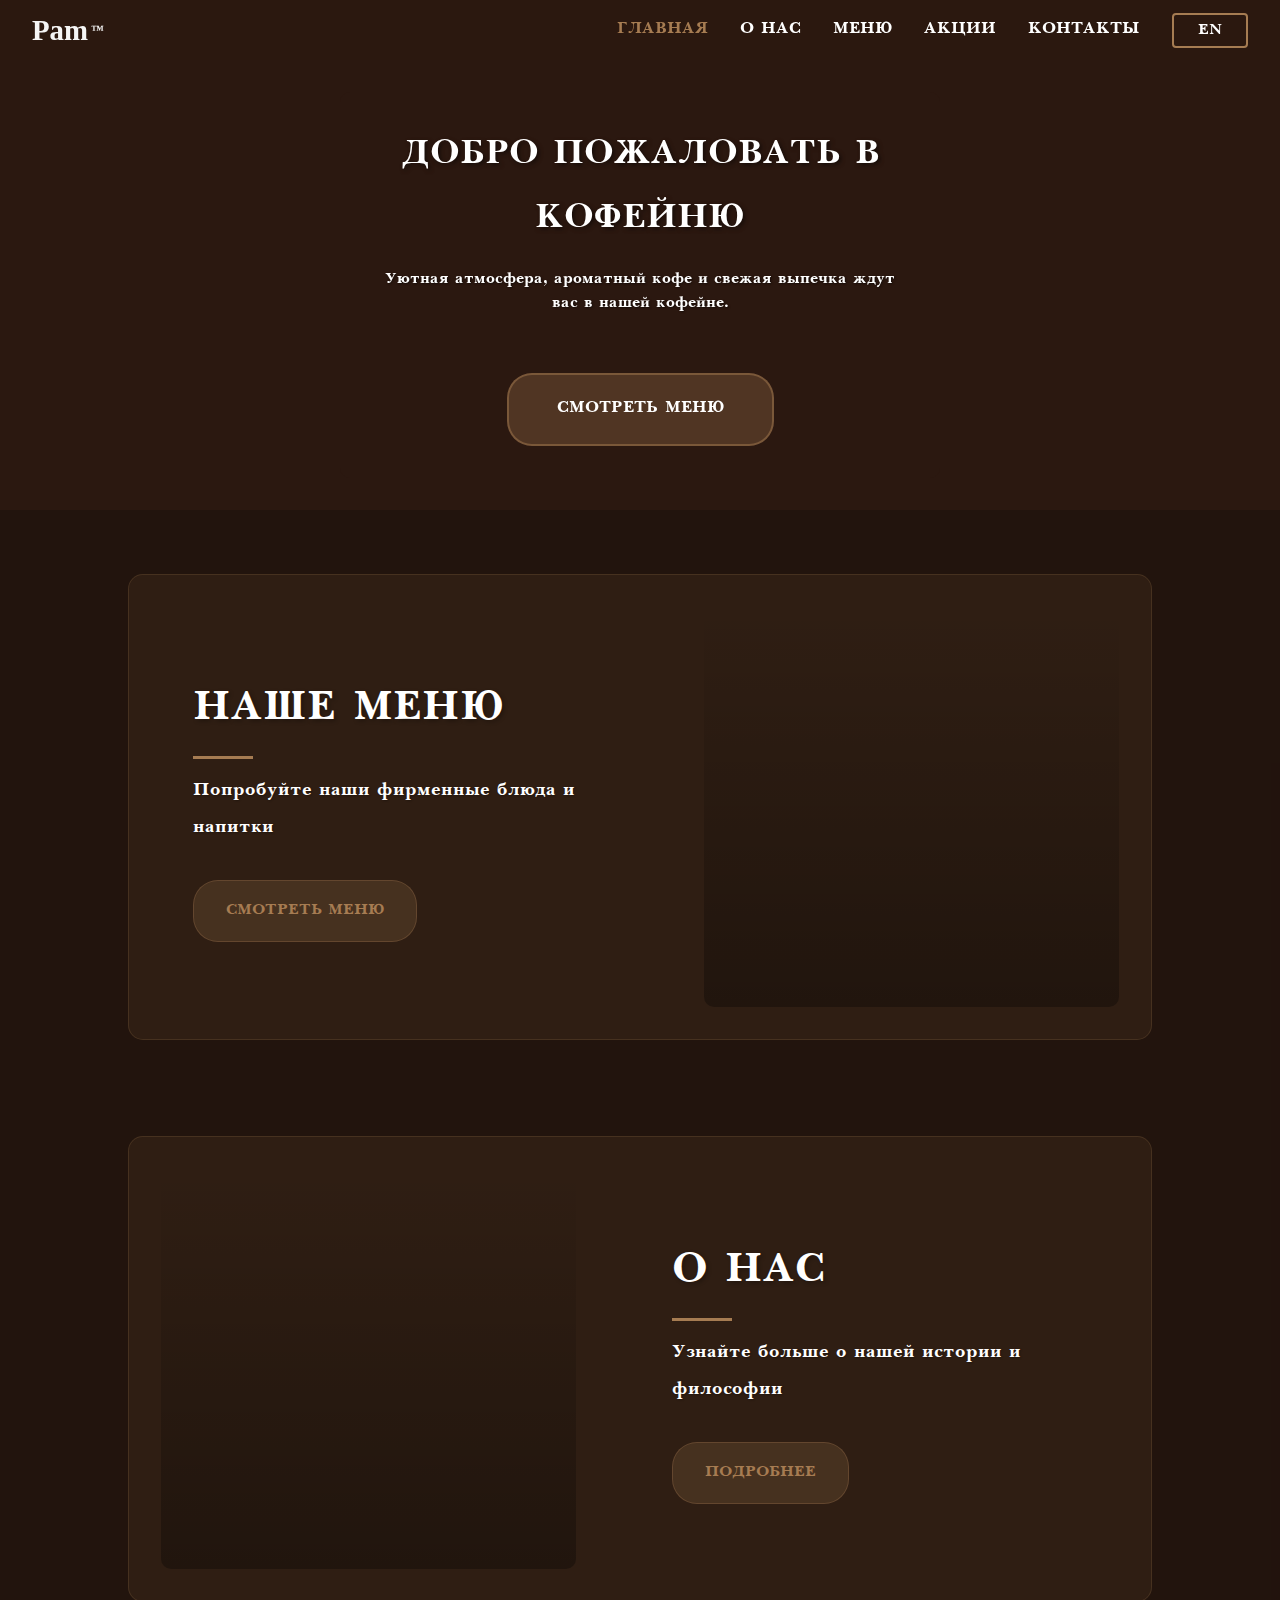
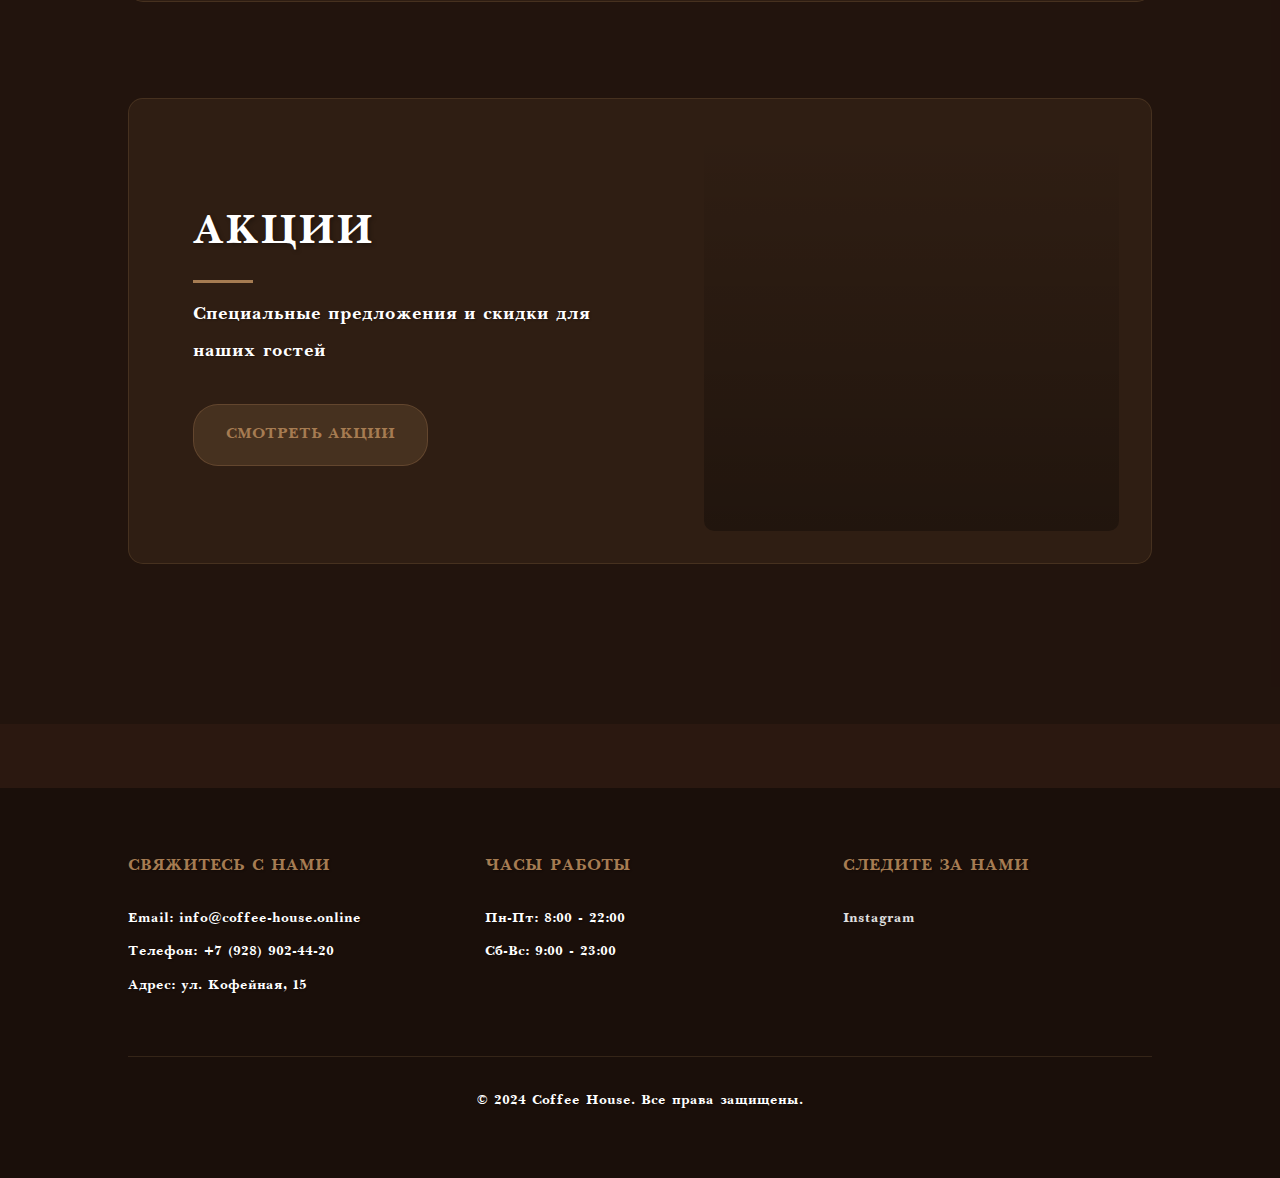
<file: index.html>
<!DOCTYPE html>
<html lang="ru">
<head>
    <meta charset="UTF-8">
    <meta name="viewport" content="width=device-width, initial-scale=1.0">
    <title>Coffee House</title>
    <meta name="description" content="Добро пожаловать в Coffee House - уютное место с ароматным кофе и свежей выпечкой.">
    <meta name="keywords" content="кофе, кофейня, выпечка, десерты, напитки, уют, атмосфера">
    <meta name="author" content="Coffee House Team">
    <meta name="robots" content="index, follow">
    <link rel="canonical" href="https://coffee-house.online/index.html">
    <meta property="og:title" content="Coffee House - Уютное место с ароматным кофе">
    <meta property="og:description" content="Добро пожаловать в Coffee House - уютное место с ароматным кофе и свежей выпечкой.">
    <meta property="og:image" content="https://coffee-house.online/logo.ico">
    <meta property="og:url" content="https://coffee-house.online/index.html">
    <meta name="twitter:card" content="summary_large_image">
    <meta name="twitter:title" content="Coffee House - Уютное место с ароматным кофе">
    <meta name="twitter:description" content="Добро пожаловать в Coffee House - уютное место с ароматным кофе и свежей выпечкой.">
    <meta name="twitter:image" content="https://coffee-house.online/logo.ico">
    <meta name="theme-color" content="#2b1810">
    <link rel="icon" href="https://coffee-house.online/favicon.ico" type="image/x-icon">
    <link rel="stylesheet" href="style.css">
</head>
<body>
    <header>
        <a href="index.html" class="logo">Pam<sup>™</sup></a>
        <button class="burger-menu" aria-label="Меню">
            <span></span>
            <span></span>
            <span></span>
        </button>
        <nav class="nav-menu">
            <a href="index.html" class="active" data-translate="home">ГЛАВНАЯ</a>
            <a href="about.html" data-translate="about">О НАС</a>
            <a href="menu.html" data-translate="menu">МЕНЮ</a>
            <a href="promotions.html" data-translate="promotions">АКЦИИ</a>
            <a href="#contacts" data-translate="contacts">КОНТАКТЫ</a>
            <button id="languageToggle" class="language-toggle">EN</button>
        </nav>
    </header>

    <main>
        <section class="hero">
            <div class="hero-content">
                <h1><span data-translate="welcome">ДОБРО ПОЖАЛОВАТЬ В</span><br><span data-translate="coffeeHouse">КОФЕЙНЮ</span></h1>
                <p data-translate="heroText">Уютная атмосфера, ароматный кофе и свежая выпечка ждут вас в нашей кофейне.</p>
                <a href="menu.html" class="btn" data-translate="viewMenu">СМОТРЕТЬ МЕНЮ</a>
            </div>
        </section>

        <section class="features">
            <div class="content">
                <div class="feature-item">
                    <div class="feature-text">
                        <h2 data-translate="feature1Title">НАШЕ МЕНЮ</h2>
                        <p data-translate="feature1Desc">Попробуйте наши фирменные блюда и напитки</p>
                        <a href="menu.html" class="btn" data-translate="viewMenu">СМОТРЕТЬ МЕНЮ</a>
                    </div>
                    <div class="feature-image menu-image"></div>
                </div>

                <div class="feature-item reverse">
                    <div class="feature-text">
                        <h2 data-translate="feature2Title">О НАС</h2>
                        <p data-translate="feature2Desc">Узнайте больше о нашей истории и философии</p>
                        <a href="about.html" class="btn" data-translate="learnMore">УЗНАТЬ БОЛЬШЕ</a>
                    </div>
                    <div class="feature-image about-image"></div>
                </div>

                <div class="feature-item">
                    <div class="feature-text">
                        <h2 data-translate="feature3Title">АКЦИИ</h2>
                        <p data-translate="feature3Desc">Специальные предложения и скидки для наших гостей</p>
                        <a href="promotions.html" class="btn" data-translate="viewPromotions">СМОТРЕТЬ АКЦИИ</a>
                    </div>
                    <div class="feature-image promotions-image"></div>
                </div>
            </div>
        </section>
    </main>

    <footer class="expanded-footer" id="contacts">
        <div class="footer-content">
            <div class="footer-section">
                <h3 data-translate="contactUs">СВЯЖИТЕСЬ С НАМИ</h3>
                <p>Email: info@coffee-house.online</p>
                <p data-translate="phone">Телефон: +7 (928) 902-44-20</p>
                <p data-translate="address">Адрес: ул. Кофейная, 15</p>
            </div>
            <div class="footer-section">
                <h3 data-translate="workHours">ЧАСЫ РАБОТЫ</h3>
                <p data-translate="weekdays">Пн-Пт: 8:00 - 22:00</p>
                <p data-translate="weekends">Сб-Вс: 9:00 - 23:00</p>
            </div>
            <div class="footer-section">
                <h3 data-translate="followUs">СЛЕДИТЕ ЗА НАМИ</h3>
                <div class="social-links">
                    <a href="#" class="social-link">Instagram</a>
                </div>
            </div>
        </div>
        <div class="footer-bottom">
            <p data-translate="footer">© 2024 Coffee House. Все права защищены.</p>
        </div>
    </footer>

    <script src="translations.js"></script>
    <script src="script.js"></script>
</body>
</html>
</file>
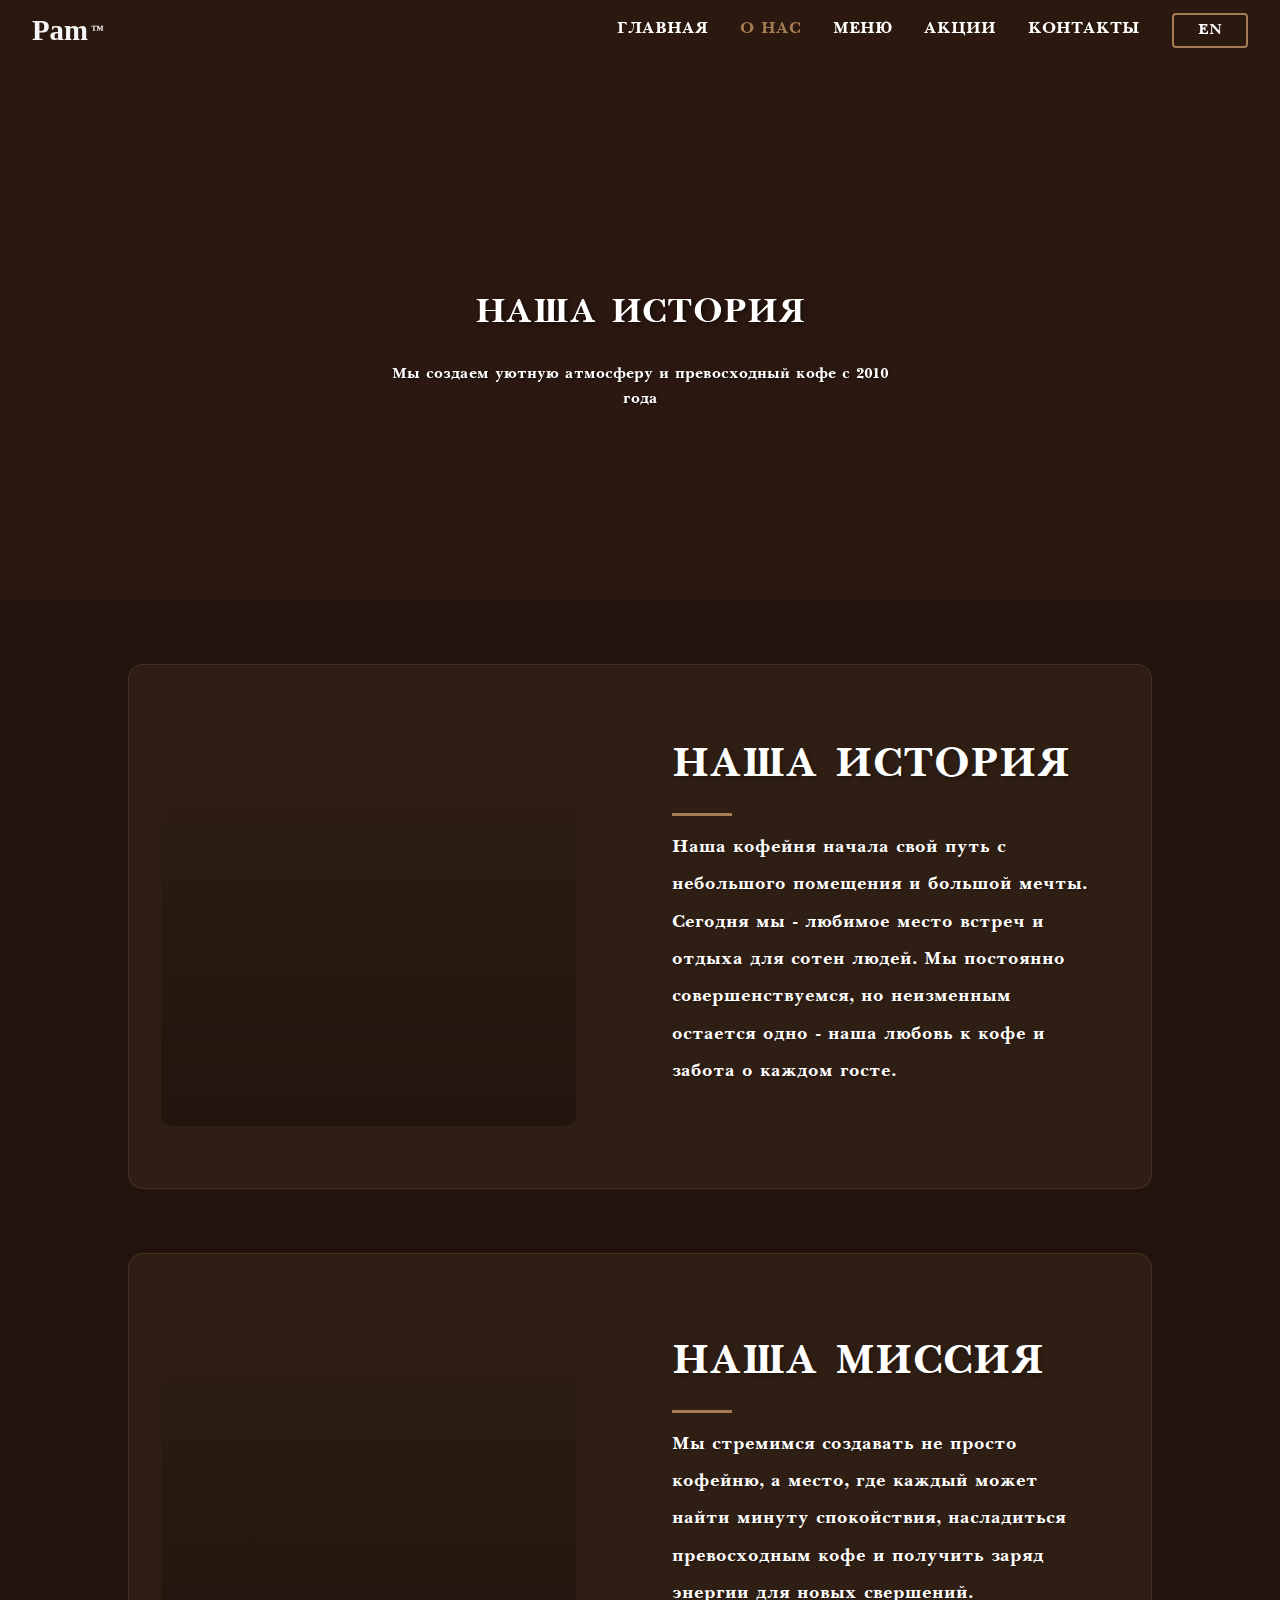
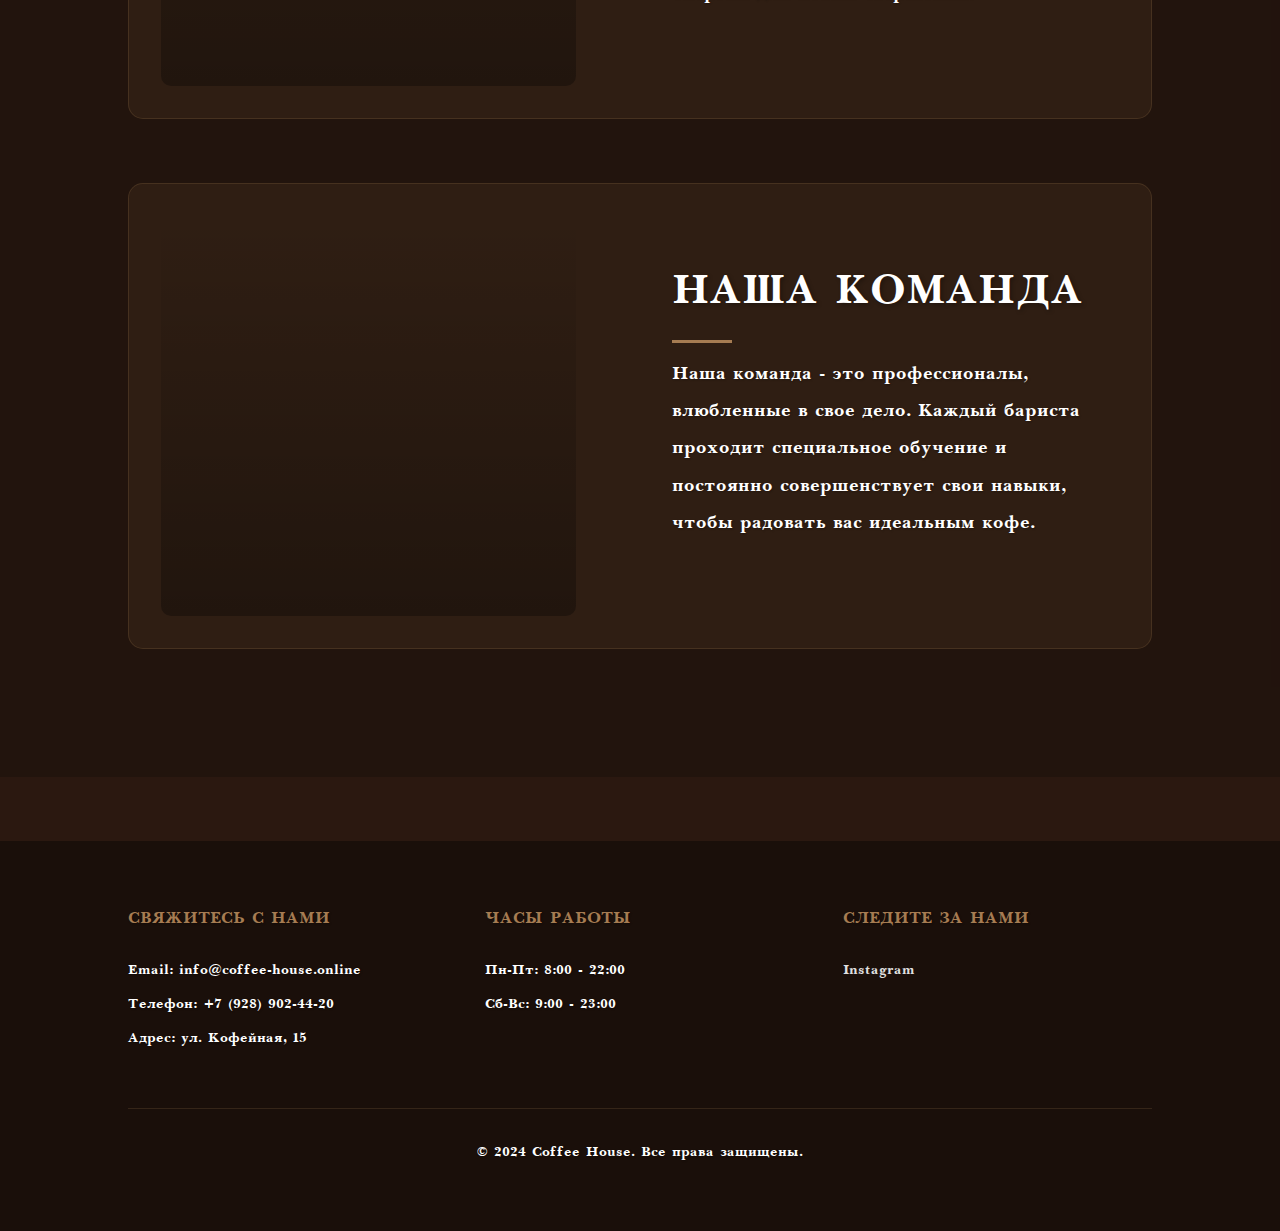
<file: about.html>
<!DOCTYPE html>
<html lang="ru">
<head>
    <meta charset="UTF-8">
    <meta name="viewport" content="width=device-width, initial-scale=1.0">
    <title>Coffee House - О нас</title>
    <meta name="robots" content="index, follow">
    <link rel="canonical" href="https://coffee-house.online/index.html">
    <meta property="og:title" content="Coffee House - Уютное место с ароматным кофе">
    <meta property="og:description" content="Добро пожаловать в Coffee House - уютное место с ароматным кофе и свежей выпечкой.">
    <meta property="og:image" content="https://coffee-house.online/logo.ico">
    <meta property="og:url" content="https://coffee-house.online/index.html">
    <meta name="twitter:card" content="summary_large_image">
    <meta name="twitter:title" content="Coffee House - Уютное место с ароматным кофе">
    <meta name="twitter:description" content="Добро пожаловать в Coffee House - уютное место с ароматным кофе и свежей выпечкой.">
    <meta name="twitter:image" content="https://coffee-house.online/logo.ico">
    <meta name="theme-color" content="#2b1810">
    <link rel="icon" href="https://coffee-house.online/favicon.ico" type="image/x-icon">
    <link rel="stylesheet" href="style.css">
</head>
<body>
    <header>
        <a href="index.html" class="logo">Pam<sup>™</sup></a>
        <button class="burger-menu" aria-label="Меню">
            <span></span>
            <span></span>
            <span></span>
        </button>
        <nav class="nav-menu">
            <a href="index.html" data-translate="home">ГЛАВНАЯ</a>
            <a href="about.html" class="active" data-translate="about">О НАС</a>
            <a href="menu.html" data-translate="menu">МЕНЮ</a>
            <a href="promotions.html" data-translate="promotions">АКЦИИ</a>
            <a href="#contacts" data-translate="contacts">КОНТАКТЫ</a>
            <button id="languageToggle" class="language-toggle">EN</button>
        </nav>
    </header>

    <main>
        <section class="about-hero">
            <div class="hero-content">
                <h1 data-translate="aboutTitle">НАША ИСТОРИЯ</h1>
                <p data-translate="aboutHeroText">Мы создаем уютную атмосферу и превосходный кофе с 2010 года</p>
            </div>
        </section>

        <section class="about-content">
            <div class="about-item">
                <div class="about-image story-image"></div>
                <div class="about-text">
                    <h2 data-translate="ourStory">НАША ИСТОРИЯ</h2>
                    <p data-translate="storyText">Наша кофейня начала свой путь с небольшого помещения и большой мечты. Сегодня мы - любимое место встреч и отдыха для сотен людей. Мы постоянно совершенствуемся, но неизменным остается одно - наша любовь к кофе и забота о каждом госте.</p>
                </div>
            </div>

            <div class="about-item reverse">
                <div class="about-text">
                    <h2 data-translate="ourMission">НАША МИССИЯ</h2>
                    <p data-translate="missionText">Мы стремимся создавать не просто кофейню, а место, где каждый может найти минуту спокойствия, насладиться превосходным кофе и получить заряд энергии для новых свершений.</p>
                </div>
                <div class="about-image mission-image"></div>
            </div>

            <div class="about-item">
                <div class="about-image team-image"></div>
                <div class="about-text">
                    <h2 data-translate="ourTeam">НАША КОМАНДА</h2>
                    <p data-translate="teamText">Наша команда - это профессионалы, влюбленные в свое дело. Каждый бариста проходит специальное обучение и постоянно совершенствует свои навыки, чтобы радовать вас идеальным кофе.</p>
                </div>
            </div>
        </section>
    </main>

    <footer class="expanded-footer" id="contacts">
        <div class="footer-content">
            <div class="footer-section">
                <h3 data-translate="contactUs">СВЯЖИТЕСЬ С НАМИ</h3>
                <p>Email: info@coffee-house.online</p>
                <p data-translate="phone">Телефон: +7 (928) 902-44-20</p>
                <p data-translate="address">Адрес: ул. Кофейная, 15</p>
            </div>
            <div class="footer-section">
                <h3 data-translate="workHours">ЧАСЫ РАБОТЫ</h3>
                <p data-translate="weekdays">Пн-Пт: 8:00 - 22:00</p>
                <p data-translate="weekends">Сб-Вс: 9:00 - 23:00</p>
            </div>
            <div class="footer-section">
                <h3 data-translate="followUs">СЛЕДИТЕ ЗА НАМИ</h3>
                <div class="social-links">
                    <a href="#" class="social-link">Instagram</a>
                </div>
            </div>
        </div>
        <div class="footer-bottom">
            <p data-translate="footer">© 2024 Coffee House. Все права защищены.</p>
        </div>
    </footer>

    <script src="translations.js"></script>
    <script src="script.js"></script>
</body>
</html>
</file>
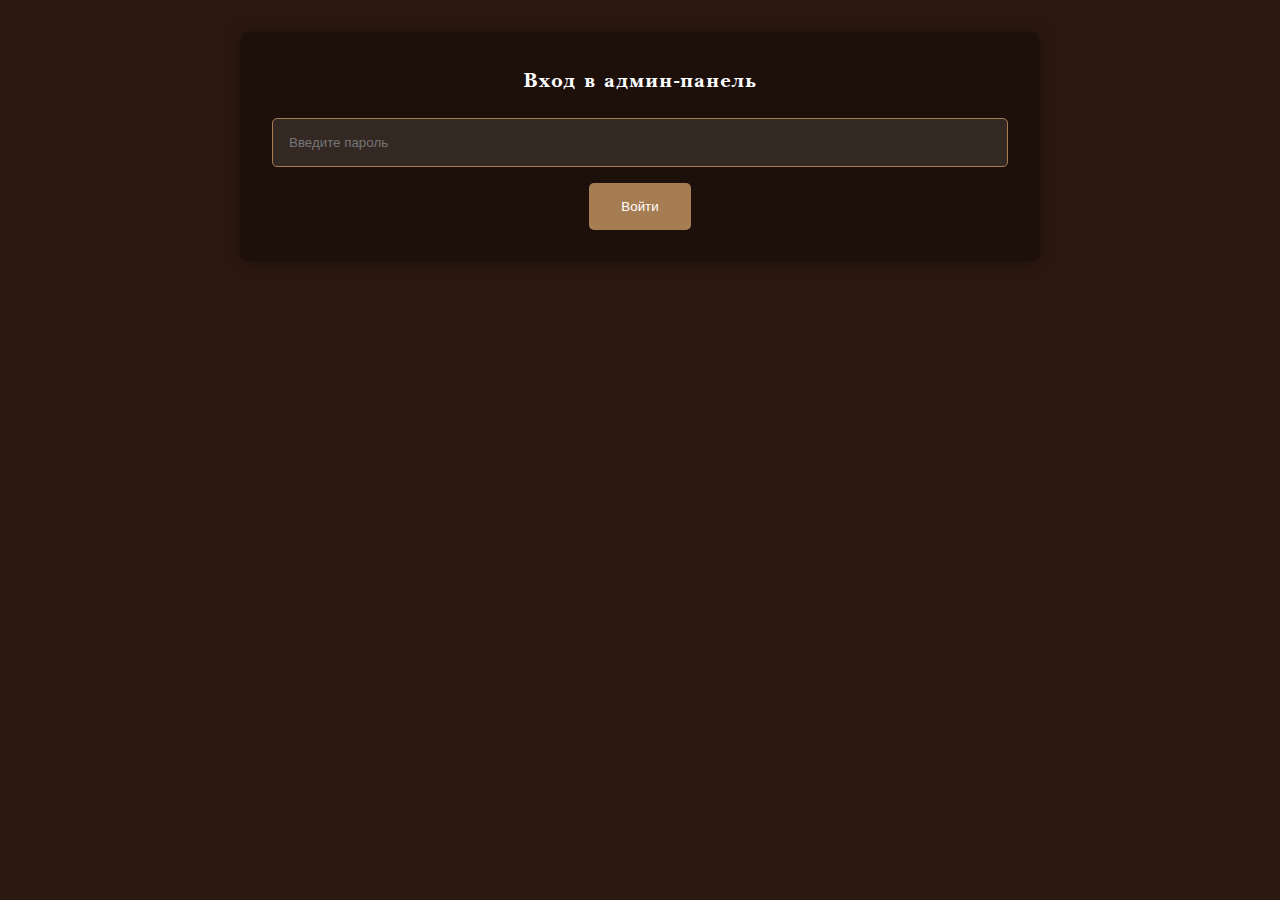
<file: admin.html>
<!DOCTYPE html>
<html lang="ru">
<head>
    <meta charset="UTF-8">
    <meta name="viewport" content="width=device-width, initial-scale=1.0">
    <title>Админ-панель</title>
    <link rel="stylesheet" href="style.css">
</head>
<body>
    <div class="admin-container">
        <div class="login-form" id="loginForm">
            <h2>Вход в админ-панель</h2>
            <input type="password" id="password" placeholder="Введите пароль">
            <button onclick="checkPassword()">Войти</button>
        </div>

        <div class="admin-panel" id="adminPanel" style="display: none;">
            <h2>Добавление нового блюда</h2>
            <form id="menuForm" onsubmit="handleSubmit(event)">
                <div class="form-group">
                    <label>Тип блюда:</label>
                    <select name="type" required>
                        <option value="0">Напиток</option>
                        <option value="1">Десерт</option>
                    </select>
                </div>

                <div class="form-group">
                    <label>Название (англ):</label>
                    <input type="text" name="name" required>
                </div>

                <div class="form-group">
                    <label>Название (рус):</label>
                    <input type="text" name="nameru" required>
                </div>

                <div class="form-group">
                    <label>Описание (англ):</label>
                    <textarea name="description" required></textarea>
                </div>

                <div class="form-group">
                    <label>Описание (рус):</label>
                    <textarea name="descriptionru" required></textarea>
                </div>

                <div class="form-group">
                    <label>Стоимость:</label>
                    <input type="number" name="summ" required>
                </div>

                <div class="form-group">
                    <label>Изображение:</label>
                    <input type="file" name="urlimg" accept="image/*" required>
                </div>

                <button type="submit">Добавить блюдо</button>
            </form>
            <div id="message" style="display: none; margin-top: 20px; padding: 10px; border-radius: 5px;"></div>
        </div>
    </div>

    <script src="admin.js"></script>
</body>
</html>
</file>
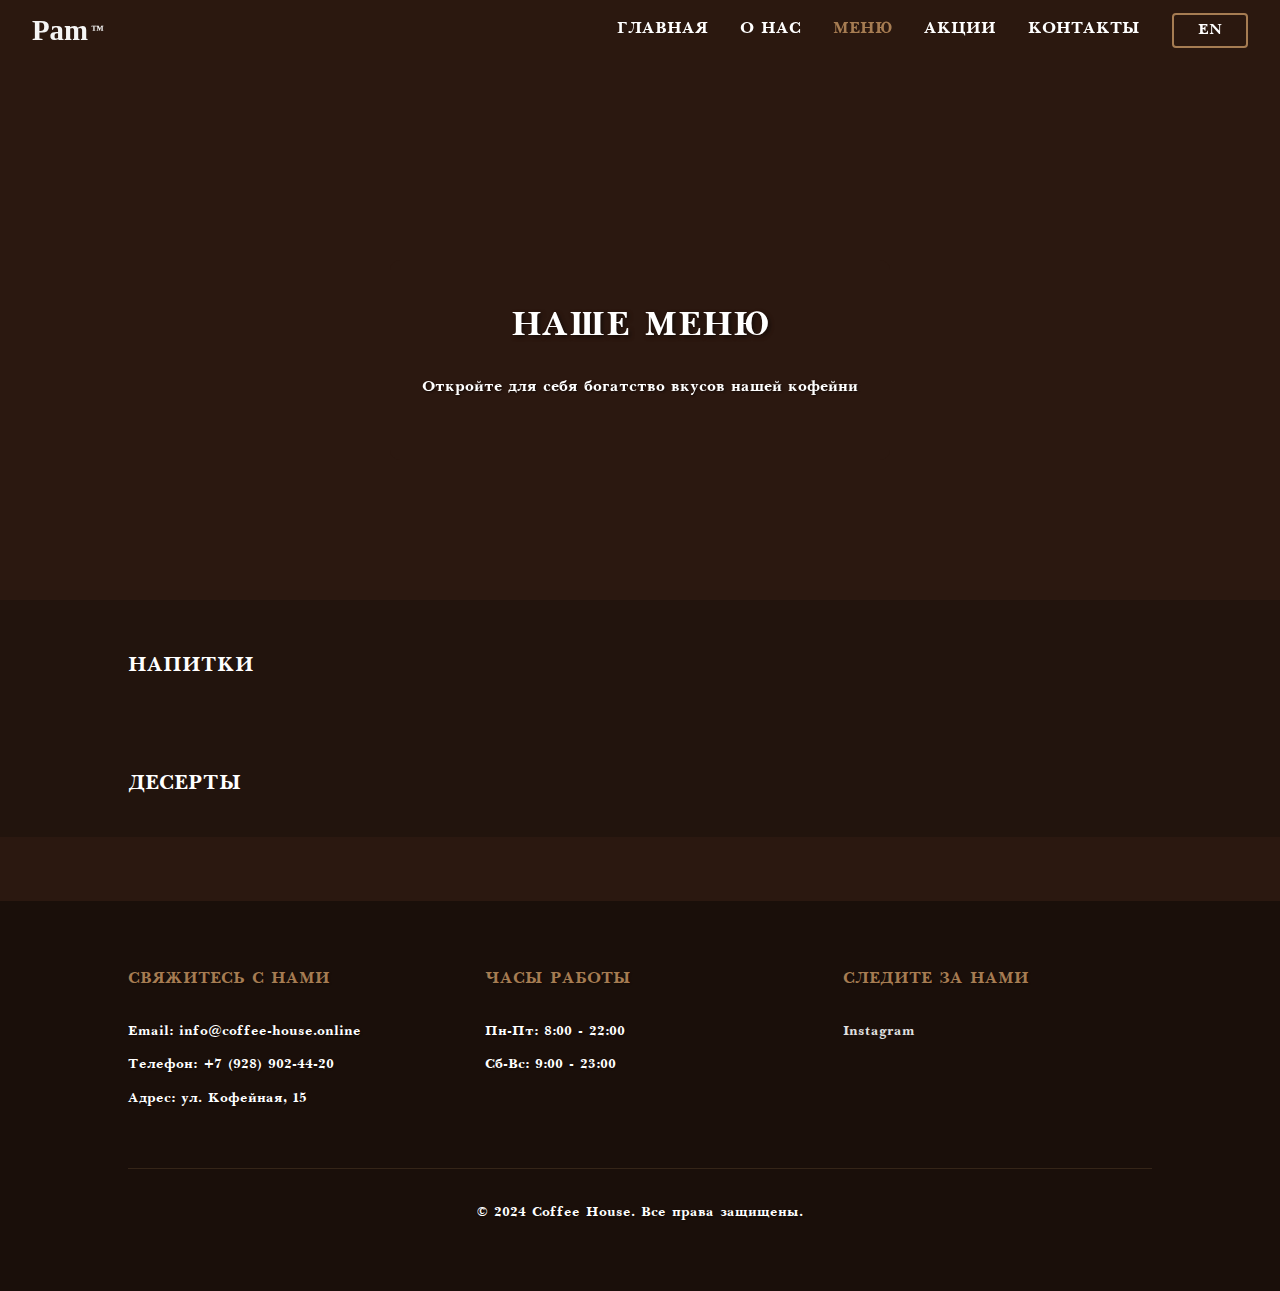
<file: menu.html>
<!DOCTYPE html>
<html lang="ru">

<head>
    <meta charset="UTF-8">
    <meta name="viewport" content="width=device-width, initial-scale=1.0">
    <title>Coffee House - Меню</title>
    <meta name="robots" content="index, follow">
    <link rel="canonical" href="https://coffee-house.online/index.html">
    <meta property="og:title" content="Coffee House - Уютное место с ароматным кофе">
    <meta property="og:description"
        content="Добро пожаловать в Coffee House - уютное место с ароматным кофе и свежей выпечкой.">
    <meta property="og:image" content="https://coffee-house.online/logo.ico">
    <meta property="og:url" content="https://coffee-house.online/index.html">
    <meta name="twitter:card" content="summary_large_image">
    <meta name="twitter:title" content="Coffee House - Уютное место с ароматным кофе">
    <meta name="twitter:description"
        content="Добро пожаловать в Coffee House - уютное место с ароматным кофе и свежей выпечкой.">
    <meta name="twitter:image" content="https://coffee-house.online/logo.ico">
    <meta name="theme-color" content="#2b1810">
    <link rel="icon" href="https://coffee-house.online/favicon.ico" type="image/x-icon">
    <link rel="stylesheet" href="style.css">
</head>

<body>
    <header>
        <a href="index.html" class="logo">Pam<sup>™</sup></a>
        <button class="burger-menu" aria-label="Меню">
            <span></span>
            <span></span>
            <span></span>
        </button>
        <nav class="nav-menu">
            <a href="index.html" data-translate="home">ГЛАВНАЯ</a>
            <a href="about.html" data-translate="about">О НАС</a>
            <a href="menu.html" class="active" data-translate="menu">МЕНЮ</a>
            <a href="promotions.html" data-translate="promotions">АКЦИИ</a>
            <a href="#contacts" data-translate="contacts">КОНТАКТЫ</a>
            <button id="languageToggle" class="language-toggle">EN</button>
        </nav>
    </header>

    <main>
        <section class="menu-hero">
            <div class="hero-content">
                <h1 data-translate="menuTitle">НАШЕ МЕНЮ</h1>
                <p data-translate="menuHeroText">Откройте для себя богатство вкусов нашей кофейни</p>
            </div>
        </section>

        <section class="menu-content">
            <h2 data-translate="drinks">НАПИТКИ</h2>
            <div class="menu-items" id="drinks-container">
                <!-- Напитки будут загружены здесь -->
            </div>
        </section>

        <section class="menu-content">
            <h2 data-translate="desserts">ДЕСЕРТЫ</h2>
            <div class="menu-items" id="desserts-container">
                <!-- Десерты будут загружены здесь -->
            </div>
        </section>

        <footer class="expanded-footer" id="contacts">
            <div class="footer-content">
                <div class="footer-section">
                    <h3 data-translate="contactUs">СВЯЖИТЕСЬ С НАМИ</h3>
                    <p>Email: info@coffee-house.online</p>
                    <p data-translate="phone">Телефон: +7 (928) 902-44-20</p>
                    <p data-translate="address">Адрес: ул. Кофейная, 15</p>
                </div>
                <div class="footer-section">
                    <h3 data-translate="workHours">ЧАСЫ РАБОТЫ</h3>
                    <p data-translate="weekdays">Пн-Пт: 8:00 - 22:00</p>
                    <p data-translate="weekends">Сб-Вс: 9:00 - 23:00</p>
                </div>
                <div class="footer-section">
                    <h3 data-translate="followUs">СЛЕДИТЕ ЗА НАМИ</h3>
                    <div class="social-links">
                        <a href="#" class="social-link">Instagram</a>
                    </div>
                </div>
            </div>
            <div class="footer-bottom">
                <p data-translate="footer">© 2024 Coffee House. Все права защищены.</p>
            </div>
        </footer>

        <script src="translations.js"></script>
        <script src="menu_translations.js"></script>
        <script src="script.js"></script>
        <script>
            // Функция для создания HTML элемента меню
            function createMenuItem(item) {
                const currentLang = localStorage.getItem('language') || 'ru';
                const key = item.name.replace(/\s+/g, '');
                return `
                <div class="menu-item">
                    <div class="menu-item-image">
                        <img src="${item.urlimg}" alt="${currentLang === 'ru' ? item.nameru : item.name}">
                    </div>
                    <div class="menu-item-content">
                        <div class="menu-item-header">
                            <h3 data-translate="${key}">${currentLang === 'ru' ? item.nameru : item.name}</h3>
                            <span class="price">${item.summ} ₽</span>
                        </div>
                        <p data-translate="${key}Desc">${currentLang === 'ru' ? item.descriptionru : item.description}</p>
                    </div>
                </div>
            `;
            }

            // Функция для загрузки данных меню
            async function loadMenu() {
                try {
                    const response = await fetch('get_menu_items.php');
                    const data = await response.json();

                    // Заполняем контейнеры напитками и десертами
                    const drinksContainer = document.getElementById('drinks-container');
                    const dessertsContainer = document.getElementById('desserts-container');

                    drinksContainer.innerHTML = data.drinks.map(createMenuItem).join('');
                    dessertsContainer.innerHTML = data.desserts.map(createMenuItem).join('');

                    // После загрузки меню обновляем переводы
                    loadMenuTranslations();
                } catch (error) {
                    console.error('Ошибка при загрузке меню:', error);
                }
            }

            // Загружаем меню при загрузке страницы
            document.addEventListener('DOMContentLoaded', () => {
                // Устанавливаем начальный язык из localStorage
                const currentLang = localStorage.getItem('language') || 'ru';
                document.documentElement.lang = currentLang;

                // Устанавливаем текст кнопки переключения языка
                const languageToggle = document.getElementById('languageToggle');
                if (languageToggle) {
                    languageToggle.textContent = currentLang === 'ru' ? 'EN' : 'RU';
                }

                loadMenu();
            });
        </script>
</body>

</html>
</file>
<file: style.css>
@font-face {
    font-family: 'Baskerville';
    src: url('./fonts/BaskervilleBold.ttf') format('truetype');
    font-weight: bold;
    font-style: normal;
}

* {
    margin: 0;
    padding: 0;
    box-sizing: border-box;
}

html {
    scroll-behavior: smooth;
    font-size: 16px;
}

body {
    font-family: 'Baskerville', serif;
    background-color: #2b1810;
    color: #ffffff;
    line-height: 1.6;
    min-width: 320px;
}

header {
    background-color: rgba(43, 24, 16, 0.9);
    padding: 0.5rem 2rem;
    position: fixed;
    width: 100%;
    z-index: 1000;
    display: flex;
    align-items: center;
    justify-content: space-between;
    height: 60px;
}

.logo {
    font-family: 'Playfair Display', serif;
    font-size: 1.8rem;
    font-weight: 700;
    color: #F5F5F5;
    text-decoration: none;
    display: flex;
    align-items: center;
    gap: 0.2rem;
}

.logo sup {
    font-size: 0.8rem;
    vertical-align: super;
}

nav {
    display: flex;
    gap: 2rem;
    align-items: center;
}

nav a {
    color: #ffffff;
    text-decoration: none;
    font-size: 1.2rem;
    transition: color 0.3s ease;
    white-space: nowrap;
    font-weight: bold;
}

nav a:hover {
    color: #a67c52;
}

nav a.active {
    color: #a67c52;
}

.language-toggle {
    background-color: transparent;
    border: 2px solid #a67c52;
    color: #ffffff;
    padding: 0.5rem 1.5rem;
    font-size: 1.1rem;
    cursor: pointer;
    transition: all 0.3s ease;
    font-family: 'Baskerville', serif;
    border-radius: 4px;
}

.language-toggle:hover {
    background-color: #a67c52;
    color: #ffffff;
    transform: translateY(-2px);
}

/* Общие стили для всех кнопок */
.btn, .btn-lang {
    background-color: #8b4513;
    color: #ffffff;
    border: none;
    padding: 1rem 2rem;
    font-size: 1.1rem;
    cursor: pointer;
    transition: all 0.3s ease;
    font-family: 'Baskerville', serif;
    border-radius: 4px;
}

.btn:hover, .btn-lang:hover {
    background-color: #a67c52;
    color: #ffffff;
    transform: translateY(-2px);
}

/* Специальные стили для кнопки языка */
.btn-lang {
    background-color: transparent;
    border: 2px solid #a67c52;
    padding: 0.5rem 1.5rem;
}

/* Общие стили для всех hero-секций */
.hero, .about-hero, .menu-hero, .promotions-hero {
    min-height: 50vh;
    background-size: cover;
    background-position: center;
    display: flex;
    align-items: center;
    padding: 0 10%;
    position: relative;
}

/* Стили для hero контента на всех страницах */
.hero-content {
    max-width: 600px;
    background-color: rgba(43, 24, 16, 0.5);
    padding: 2rem;
    border-radius: 10px;
    text-align: center;
    backdrop-filter: blur(5px);
    margin: 0 auto;
    height: auto;
    min-height: 200px;
    display: flex;
    flex-direction: column;
    justify-content: center;
    align-items: center;
}

.hero-content h1 {
    font-size: 2.5rem;
    margin-bottom: 1rem;
    color: #ffffff;
    text-shadow: 2px 2px 4px rgba(0, 0, 0, 0.5);
}

.hero-content p {
    font-size: 1.1rem;
    margin-bottom: 1.5rem;
    color: #ffffff;
    text-shadow: 1px 1px 2px rgba(0, 0, 0, 0.5);
    line-height: 1.4;
}

.hero-content .btn {
    padding: 0.8rem 2rem;
    font-size: 1.1rem;
    margin-top: 1rem;
}

/* Стили для кнопок */
.btn {
    display: inline-block;
    padding: 1rem 2rem;
    font-size: 1.1rem;
    background-color: rgba(166, 124, 82, 0.2);
    border: 1px solid rgba(166, 124, 82, 0.3);
    border-radius: 25px;
    color: #a67c52;
    text-decoration: none;
    transition: all 0.3s ease;
    cursor: pointer;
    text-transform: uppercase;
    font-weight: bold;
}

.btn:hover {
    background-color: rgba(166, 124, 82, 0.3);
    transform: translateY(-2px);
    box-shadow: 0 5px 15px rgba(0, 0, 0, 0.2);
}

.hero-content .btn {
    margin-top: 2rem;
    padding: 1.2rem 3rem;
    font-size: 1.2rem;
    background-color: rgba(166, 124, 82, 0.3);
    color: #ffffff;
    border: 2px solid rgba(166, 124, 82, 0.5);
}

.hero-content .btn:hover {
    background-color: rgba(166, 124, 82, 0.4);
    transform: translateY(-3px);
    box-shadow: 0 8px 20px rgba(0, 0, 0, 0.3);
}

/* Адаптивные стили для кнопок */
@media (max-width: 768px) {
    .btn {
        width: 100%;
        text-align: center;
        padding: 1rem;
    }

    .hero-content {
        padding: 1.5rem;
        min-height: 180px;
    }

    .hero-content h1 {
        font-size: 2rem;
        margin-bottom: 0.8rem;
    }

    .hero-content p {
        font-size: 1rem;
        margin-bottom: 1rem;
    }

    .hero-content .btn {
        padding: 0.7rem 1.8rem;
        font-size: 1rem;
    }
}

@media (max-width: 480px) {
    .hero-content {
        padding: 1.2rem;
        min-height: 160px;
    }

    .hero-content h1 {
        font-size: 1.8rem;
        margin-bottom: 0.6rem;
    }

    .hero-content p {
        font-size: 0.9rem;
        margin-bottom: 0.8rem;
    }

    .hero-content .btn {
        padding: 0.6rem 1.5rem;
        font-size: 0.9rem;
    }
}

/* Специфичные фоновые изображения */
.hero {
    background-image: url('https://images.unsplash.com/photo-1495474472287-4d71bcdd2085?q=80&w=2070&auto=format&fit=crop');
}

.about-hero {
    background-image: url('https://images.unsplash.com/photo-1442512595331-e89e73853f31?q=80&w=2070&auto=format&fit=crop');
}

.menu-hero {
    background-image: url('https://images.unsplash.com/photo-1482350325005-eda5e677279b?q=80&w=1974&auto=format&fit=crop');
}

/* Медиа запросы для hero-секций */
@media (max-width: 768px) {
    .nav-list a {
        font-size: 1.1rem;
    }

    .hero-content h1 {
        font-size: 3rem;
    }
    
    .hero-content p {
        font-size: 1.2rem;
    }

    .btn, .btn-lang {
        padding: 0.8rem 1.6rem;
        font-size: 1rem;
    }
}

@media (max-width: 480px) {
    .nav-list a {
        font-size: 1rem;
    }

    .hero-content h1 {
        font-size: 2.5rem;
    }
    
    .hero-content p {
        font-size: 1.1rem;
    }

    .btn, .btn-lang {
        padding: 0.7rem 1.4rem;
        font-size: 0.9rem;
    }
}

/* Общие стили для всех основных разделов */
.features, .about-content, .menu-content {
    padding: 4rem 10%;
    background-color: rgba(26, 15, 10, 0.5);
}

.feature-item, .about-item, .menu-item {
    display: flex;
    align-items: center;
    margin-bottom: 6rem;
    gap: 4rem;
    background-color: rgba(166, 124, 82, 0.1);
    padding: 2rem;
    border-radius: 15px;
    transition: transform 0.3s ease, box-shadow 0.3s ease;
    border: 1px solid rgba(166, 124, 82, 0.2);
}

.feature-item:hover, .about-item:hover, .menu-item:hover {
    transform: translateY(-10px);
    box-shadow: 0 10px 30px rgba(0, 0, 0, 0.3);
}

.feature-item.reverse, .about-item.reverse {
    flex-direction: row-reverse;
}

.feature-image, .about-image {
    flex: 1;
    height: 400px;
    overflow: hidden;
    border-radius: 10px;
    position: relative;
}

.feature-image::after, .about-image::after {
    content: '';
    position: absolute;
    top: 0;
    left: 0;
    right: 0;
    bottom: 0;
    background: linear-gradient(to bottom, rgba(0,0,0,0) 0%, rgba(0,0,0,0.3) 100%);
    pointer-events: none;
}

.feature-image img, .about-image img {
    width: 100%;
    height: 100%;
    object-fit: cover;
    transition: transform 0.5s ease;
}

.feature-item:hover .feature-image img, .about-item:hover .about-image img {
    transform: scale(1.1);
}

.feature-text, .about-text {
    flex: 1;
    padding: 2rem;
}

.feature-text h2, .about-text h2, .menu-category h2 {
    font-size: 3rem;
    margin-bottom: 1.5rem;
    color: #ffffff;
    position: relative;
    display: inline-block;
    text-shadow: 2px 2px 4px rgba(0, 0, 0, 0.3);
}

.feature-text h2::after, .about-text h2::after {
    content: '';
    position: absolute;
    bottom: -10px;
    left: 0;
    width: 60px;
    height: 3px;
    background-color: #a67c52;
    transition: width 0.3s ease;
}

.feature-item:hover .feature-text h2::after, .about-item:hover .about-text h2::after {
    width: 100px;
}

.feature-text p, .about-text p, .menu-item p {
    font-size: 1.3rem;
    margin-bottom: 2rem;
    color: #ffffff;
    line-height: 1.8;
    text-shadow: 1px 1px 2px rgba(0, 0, 0, 0.3);
}

/* Стили для кнопок в основных разделах */
.feature-text .btn, .about-text .btn {
    display: inline-block;
    padding: 1rem 2rem;
    font-size: 1.1rem;
    background-color: rgba(166, 124, 82, 0.2);
    border: 1px solid rgba(166, 124, 82, 0.3);
    border-radius: 25px;
    color: #a67c52;
    transition: all 0.3s ease;
}

.feature-text .btn:hover, .about-text .btn:hover {
    background-color: rgba(166, 124, 82, 0.3);
    transform: translateY(-2px);
}

/* Адаптивные стили для основных разделов */
@media (max-width: 768px) {
    .features, .about-content, .menu-content {
        padding: 2rem 1rem;
    }

    .feature-item, .about-item, .menu-item {
        flex-direction: column;
        padding: 1.5rem;
        gap: 2rem;
    }

    .feature-item.reverse, .about-item.reverse {
        flex-direction: column;
    }

    .feature-image, .about-image {
        width: 100%;
        height: 250px;
    }

    .feature-text, .about-text {
        padding: 1rem;
        text-align: center;
    }

    .feature-text h2, .about-text h2 {
        font-size: 2.2rem;
    }

    .feature-text p, .about-text p {
        font-size: 1.1rem;
    }

    .feature-text h2::after, .about-text h2::after {
        left: 50%;
        transform: translateX(-50%);
    }
}

.latte-art {
    background-image: url('https://images.unsplash.com/photo-1534778101976-62847782c213?q=80&w=2070&auto=format&fit=crop');
}

.coffee-beans {
    background-image: url('https://images.unsplash.com/photo-1447933601403-0c6688de566e?q=80&w=2061&auto=format&fit=crop');
}

.croissant {
    background-image: url('https://images.unsplash.com/photo-1555507036-ab1f4038808a?q=80&w=2026&auto=format&fit=crop');
}

footer {
    background-color: #1a0f0a;
    padding: 4rem 10%;
    margin-top: 4rem;
    position: relative;
    z-index: 1;
}

.footer-content {
    display: grid;
    grid-template-columns: repeat(3, 1fr);
    gap: 3rem;
    max-width: 1200px;
    margin: 0 auto;
    position: relative;
}

.footer-section {
    text-align: left;
    position: relative;
    z-index: 2;
}

.footer-section h3 {
    color: #a67c52;
    margin-bottom: 1.5rem;
    font-size: 1.2rem;
    text-shadow: 1px 1px 2px rgba(0, 0, 0, 0.3);
}

.footer-section p {
    color: #ffffff;
    margin-bottom: 0.5rem;
    text-shadow: 1px 1px 2px rgba(0, 0, 0, 0.3);
}

.footer-bottom {
    margin-top: 3rem;
    padding-top: 2rem;
    border-top: 1px solid rgba(166, 124, 82, 0.2);
    text-align: center;
    position: relative;
    z-index: 2;
}

.footer-bottom p {
    color: #ffffff;
    text-shadow: 1px 1px 2px rgba(0, 0, 0, 0.3);
}

.social-links {
    display: flex;
    flex-direction: column;
    gap: 0.5rem;
}

.social-link {
    color: #e0e0e0;
    text-decoration: none;
    transition: color 0.3s ease;
}

.social-link:hover {
    color: #a67c52;
}

/* Медиа запросы */
@media (max-width: 768px) {
    /* Хедер */
    header {
        position: fixed;
        top: 0;
        left: 0;
        right: 0;
        z-index: 1000;
        background-color: rgba(43, 24, 16, 0.95);
        padding: 0.5rem 1rem;
        height: 60px;
    }

    .logo {
        font-size: 1.5rem;
        z-index: 1001;
    }

    .burger-menu {
        display: block;
        z-index: 1001;
    }

    .nav-menu {
        position: fixed;
        top: 0;
        right: -100%;
        width: 100%;
        height: 100vh;
        background-color: rgba(43, 24, 16, 0.95);
        flex-direction: column;
        justify-content: center;
        align-items: center;
        transition: right 0.3s ease;
        z-index: 1000;
    }

    .nav-menu.active {
        right: 0;
    }

    /* Главная страница */
    .hero, .about-hero, .menu-hero, .promotions-hero {
        min-height: 40vh;
        padding: 0 5%;
    }

    .features {
        padding: 2rem 1rem;
        margin-top: 60px;
    }

    .feature-item {
        flex-direction: column;
        margin-bottom: 2rem;
        gap: 2rem;
    }

    .feature-item.reverse {
        flex-direction: column;
    }

    .feature-text {
        width: 100%;
        padding: 1rem;
        text-align: center;
    }

    .feature-image {
        width: 100%;
        height: 250px;
    }

    .feature-text h2 {
        font-size: 1.8rem;
    }

    .feature-text p {
        font-size: 1rem;
        margin: 1rem 0;
    }

    .btn {
        width: auto;
        margin-top: 1rem;
        display: inline-block;
    }

    /* Футер */
    footer {
        padding: 2rem 1rem;
        margin-top: 2rem;
    }

    .footer-content {
        grid-template-columns: 1fr;
        gap: 2rem;
    }

    .footer-section {
    text-align: center;
    }

    .social-links {
        align-items: center;
    }

    .footer-bottom {
        margin-top: 2rem;
        padding-top: 1.5rem;
    }
}

/* Исправление отступов для всех страниц */
main {
    padding-top: 60px;
}

/* Стили для страницы О нас */
.about-hero {
    height: 60vh;
    background-image: url('https://images.unsplash.com/photo-1442512595331-e89e73853f31?q=80&w=2070&auto=format&fit=crop');
    background-size: cover;
    background-position: center;
    display: flex;
    align-items: center;
    padding: 0 10%;
    padding-top: 60px;
    margin-top: 0;
}

.about-content {
    padding: 4rem 10%;
}

.about-item {
    display: flex;
    align-items: center;
    margin-bottom: 4rem;
    gap: 4rem;
}

.about-item.reverse {
    flex-direction: row-reverse;
}

.about-text {
    flex: 1;
}

.about-image {
    flex: 1;
    height: 400px;
    background-size: cover;
    background-position: center;
    border-radius: 10px;
}

.story-image {
    background-image: url('https://images.unsplash.com/photo-1517248135467-4cbfdae4d4e5?q=80&w=2070&auto=format&fit=crop');
}

.mission-image {
    background-image: url('https://images.unsplash.com/photo-1517245386807-bb43f82c33c4?q=80&w=2070&auto=format&fit=crop');
}

.team-image {
    background-image: url('https://images.unsplash.com/photo-1517245386807-bb43f82c33c4?q=80&w=2070&auto=format&fit=crop');
}

/* Стили для страницы Меню */
.menu-hero {
    height: 60vh;
    background-image: url('https://images.unsplash.com/photo-1482350325005-eda5e677279b?q=80&w=1974&auto=format&fit=crop');
    background-size: cover;
    background-position: center;
    display: flex;
    align-items: center;
    padding: 0 10%;
    padding-top: 60px;
    margin-top: 0;
}

.menu-content {
    padding: 4rem 10%;
    padding-top: 3rem;
    padding-bottom: 0px;
}

.menu-category {
    background-color: rgba(166, 124, 82, 0.1);
    padding: 2rem;
    border-radius: 15px;
    margin-bottom: 4rem;
    border: 1px solid rgba(166, 124, 82, 0.2);
    transition: transform 0.3s ease, box-shadow 0.3s ease;
}

.menu-category:hover {
    transform: translateY(-5px);
    box-shadow: 0 10px 30px rgba(0, 0, 0, 0.3);
}

.menu-category h2::after {
    content: '';
    position: absolute;
    bottom: -10px;
    left: 0;
    width: 60px;
    height: 3px;
    background-color: #a67c52;
    transition: width 0.3s ease;
}

.menu-category:hover h2::after {
    width: 100px;
}

.menu-items {
    display: grid;
    grid-template-columns: repeat(2, 1fr);
    gap: 2rem;
    padding: 1rem;
}

.menu-item {
    position: relative;
    background-color: rgba(166, 124, 82, 0.05);
    border-radius: 10px;
    transition: all 0.3s ease;
    overflow: hidden;
    display: flex;
    align-items: center;
    padding: 1.5rem;
    gap: 1.5rem;
    border: 1px solid rgba(166, 124, 82, 0.1);
    width: 100%;
    box-sizing: border-box;
}

.menu-item:hover {
    transform: translateY(-5px);
    box-shadow: 0 10px 30px rgba(0, 0, 0, 0.3);
    background-color: rgba(166, 124, 82, 0.1);
}

.menu-item-content {
    flex: 1;
    padding: 0;
}

.menu-item-image {
    width: 150px;
    height: 150px;
    overflow: hidden;
    border-radius: 8px;
    position: relative;
}

.menu-item-image::after {
    content: '';
    position: absolute;
    top: 0;
    left: 0;
    right: 0;
    bottom: 0;
    background: linear-gradient(to bottom, rgba(0,0,0,0) 0%, rgba(0,0,0,0.3) 100%);
    pointer-events: none;
}

.menu-item-image img {
    width: 100%;
    height: 100%;
    object-fit: cover;
    transition: transform 0.5s ease;
}

.menu-item:hover .menu-item-image img {
    transform: scale(1.1);
}

.menu-item-header {
    display: block;
    justify-content: space-between;
    align-items: center;
    margin-bottom: 0.5rem;
}

.menu-item h3 {
    font-size: 1.8rem;
    color: #ffffff;
    position: relative;
    display: inline-block;
}

.menu-item h3::after {
    content: '';
    position: absolute;
    bottom: -5px;
    left: 0;
    width: 40px;
    height: 2px;
    background-color: #a67c52;
    transition: width 0.3s ease;
}

.menu-item:hover h3::after {
    width: 60px;
}

.price {
    position: absolute;
    top: 10px;
    right: 10px;
    font-size: 1.2rem;
    color: #5c3a2e;
    font-weight: bold;
    padding: 0.3rem 0.8rem;
    background-color: #a67c52;
    border-radius: 15px;
    border: 1px solid rgba(166, 124, 82, 0.2);
    box-shadow: 0 2px 10px rgba(0, 0, 0, 0.5);
}

/* Стили для страницы акций */
.promotions-hero {
    background-image: url('https://images.unsplash.com/photo-1517705008128-361805f42e86?q=80&w=2070&auto=format&fit=crop');
    background-size: cover;
    background-position: center;
    height: 60vh;
    display: flex;
    align-items: center;
    padding: 0 10%;
    padding-top: 60px;
    margin-top: 0;
}

.promotions {
    padding: 4rem 10%;
    background-color: rgba(26, 15, 10, 0.5);
}

.promotion-item {
    display: flex;
    align-items: center;
    margin-bottom: 6rem;
    gap: 4rem;
    background-color: rgba(166, 124, 82, 0.1);
    padding: 2rem;
    border-radius: 15px;
    transition: transform 0.3s ease, box-shadow 0.3s ease;
    border: 1px solid rgba(166, 124, 82, 0.2);
}

.promotion-item:hover {
    transform: translateY(-10px);
    box-shadow: 0 10px 30px rgba(0, 0, 0, 0.3);
}

.promotion-item.reverse {
    flex-direction: row-reverse;
}

.promotion-image {
    flex: 1;
    height: 400px;
    overflow: hidden;
    border-radius: 10px;
    position: relative;
}

.promotion-image::after {
    content: '';
    position: absolute;
    top: 0;
    left: 0;
    right: 0;
    bottom: 0;
    background: linear-gradient(to bottom, rgba(0,0,0,0) 0%, rgba(0,0,0,0.3) 100%);
    pointer-events: none;
}

.promotion-image img {
    width: 100%;
    height: 100%;
    object-fit: cover;
    transition: transform 0.5s ease;
}

.promotion-item:hover .promotion-image img {
    transform: scale(1.1);
}

.promotion-content {
    flex: 1;
    padding: 2rem;
}

.promotion-content h2 {
    font-size: 3rem;
    margin-bottom: 1.5rem;
    color: #ffffff;
    position: relative;
    display: inline-block;
}

.promotion-content h2::after {
    content: '';
    position: absolute;
    bottom: -10px;
    left: 0;
    width: 60px;
    height: 3px;
    background-color: #a67c52;
    transition: width 0.3s ease;
}

.promotion-item:hover .promotion-content h2::after {
    width: 100px;
}

.promotion-content p {
    font-size: 1.3rem;
    margin-bottom: 2rem;
    color: #e0e0e0;
    line-height: 1.8;
}

.promotion-date {
    display: inline-block;
    font-size: 1.1rem;
    padding: 0.8rem 1.5rem;
    background-color: rgba(166, 124, 82, 0.2);
    border-radius: 25px;
    color: #a67c52;
    border: 1px solid rgba(166, 124, 82, 0.3);
    transition: all 0.3s ease;
}

.promotion-item:hover .promotion-date {
    background-color: rgba(166, 124, 82, 0.3);
    transform: translateY(-2px);
}

/* Адаптивные стили для страницы акций */
@media (max-width: 768px) {
    .promotions {
        padding: 2rem 1rem;
    }

    .promotion-item,
    .promotion-item.reverse {
        flex-direction: column;
        padding: 1.5rem;
        gap: 2rem;
    }

    .promotion-image {
        width: 100%;
        height: 250px;
    }

    .promotion-content {
        padding: 1rem;
        text-align: center;
    }

    .promotion-content h2 {
        font-size: 2.2rem;
    }

    .promotion-content p {
        font-size: 1.1rem;
    }

    .promotion-date {
        font-size: 1rem;
        padding: 0.6rem 1.2rem;
    }

    .promotion-content h2::after {
        left: 50%;
        transform: translateX(-50%);
    }
}

/* Бургер-меню */
.burger-menu {
    display: none;
    background: none;
    border: none;
    cursor: pointer;
    padding: 0.5rem;
    z-index: 1001;
}

.burger-menu span {
    display: block;
    width: 25px;
    height: 3px;
    background-color: #F5F5F5;
    margin: 5px 0;
    transition: all 0.3s ease;
}

.nav-menu {
    display: flex;
    gap: 2rem;
    align-items: center;
}

/* Медиа-запросы для мобильных устройств */
@media (max-width: 768px) {
    /* Хедер */
    header {
        padding: 0.5rem 1rem;
        height: 60px;
        flex-direction: row;
        justify-content: space-between;
    }

    .logo {
        font-size: 1.5rem;
        z-index: 1001;
    }

    .burger-menu {
        display: block;
    }

    .nav-menu {
        position: fixed;
        top: 0;
        right: -100%;
        width: 100%;
        height: 100vh;
        background-color: rgba(43, 24, 16, 0.95);
        flex-direction: column;
        justify-content: center;
        align-items: center;
        transition: right 0.3s ease;
        z-index: 1000;
    }

    .nav-menu.active {
        right: 0;
    }

    .burger-menu.active span:nth-child(1) {
        transform: rotate(45deg) translate(5px, 5px);
    }

    .burger-menu.active span:nth-child(2) {
        opacity: 0;
    }

    .burger-menu.active span:nth-child(3) {
        transform: rotate(-45deg) translate(7px, -6px);
    }

    nav a {
        font-size: 1.2rem;
        padding: 1rem 0;
        width: 100%;
        text-align: center;
    }

    .language-toggle {
        margin-top: 1rem;
        width: 80%;
        max-width: 200px;
    }

    /* Общие стили для всех страниц */
    main {
        padding-top: 60px;
    }

    .hero-content,
    .about-hero,
    .menu-hero,
    .promotions-hero {
        padding: 6rem 1rem;
        min-height: calc(100vh - 60px);
        margin-top: 60px;
    }

    /* Стили для футера */
    footer {
        padding: 2rem 1rem;
        margin-top: 2rem;
    }

    .footer-content {
        grid-template-columns: 1fr;
        gap: 2rem;
    }

    .footer-section {
        text-align: center;
    }

    .social-links {
        align-items: center;
    }

    .footer-bottom {
        margin-top: 2rem;
        padding-top: 1.5rem;
    }

    .menu-items {
        grid-template-columns: 1fr;
        padding: 0;
        gap: 1rem;
    }

    .menu-item {
        flex-direction: column;
        padding: 1rem;
        margin: 0;
        width: 100%;
        max-width: 100%;
    }

    .menu-item-image {
        width: 100%;
        height: 200px;
        margin-bottom: 1rem;
    }

    .menu-item-content {
        width: 100%;
        padding: 0;
    }

    .menu-item-header {
        flex-direction: column;
        gap: 0.5rem;
        text-align: center;
    }

    .menu-item h3 {
        font-size: 1.5rem;
        text-align: center;
    }

    .menu-item h3::after {
        left: 50%;
        transform: translateX(-50%);
    }

    .price {
        font-size: 1.2rem;
        margin: 0 auto;
    }

    .menu-item p {
        font-size: 1rem;
        text-align: center;
    }
}

/* Медиа-запросы для планшетов */
@media (min-width: 769px) and (max-width: 1024px) {
    .hero-content {
        max-width: 80%;
    }

    .feature-item {
        gap: 2rem;
    }

    .feature-text {
        width: 50%;
    }

    .feature-image {
        width: 50%;
    }
}

/* Стили для изображений в разделе features */
.menu-image {
    background-image: url('https://images.unsplash.com/photo-1495474472287-4d71bcdd2085?q=80&w=2070&auto=format&fit=crop');
    background-size: cover;
    background-position: center;
    border-radius: 10px;
    height: 400px;
    transition: transform 0.3s ease;
}

.about-image {
    background-image: url('https://images.unsplash.com/photo-1442512595331-e89e73853f31?q=80&w=2070&auto=format&fit=crop');
    background-size: cover;
    background-position: center;
    border-radius: 10px;
    height: 400px;
    transition: transform 0.3s ease;
}

.promotions-image {
    background-image: url('https://images.unsplash.com/photo-1517705008128-361805f42e86?q=80&w=2070&auto=format&fit=crop');
    background-size: cover;
    background-position: center;
    border-radius: 10px;
    height: 400px;
    transition: transform 0.3s ease;
}

.feature-image:hover {
    transform: scale(1.05);
}

/* Адаптивные стили для изображений */
@media (max-width: 768px) {
    .menu-image,
    .about-image,
    .promotions-image {
        display: none;
        height: 250px;
        margin: 1rem 0;
    }
}

/* Стили для админ-панели */
.admin-container {
    max-width: 800px;
    margin: 2rem auto;
    padding: 2rem;
    background-color: rgba(26, 15, 10, 0.8);
    border-radius: 10px;
    box-shadow: 0 0 20px rgba(0, 0, 0, 0.3);
}

.login-form, .admin-panel {
    text-align: center;
}

.login-form input {
    width: 100%;
    padding: 1rem;
    margin: 1rem 0;
    border: 1px solid #a67c52;
    border-radius: 5px;
    background-color: rgba(255, 255, 255, 0.1);
    color: #ffffff;
}

.form-group {
    margin-bottom: 1.5rem;
    text-align: left;
}

.form-group label {
    display: block;
    margin-bottom: 0.5rem;
    color: #a67c52;
}

.form-group input,
.form-group select,
.form-group textarea {
    width: 100%;
    padding: 0.8rem;
    border: 1px solid #a67c52;
    border-radius: 5px;
    background-color: rgba(255, 255, 255, 0.1);
    color: #ffffff;
}

.form-group textarea {
    height: 100px;
    resize: vertical;
}

button {
    background-color: #a67c52;
    color: #ffffff;
    border: none;
    padding: 1rem 2rem;
    border-radius: 5px;
    cursor: pointer;
    transition: all 0.3s ease;
}

button:hover {
    background-color: #8b5e3c;
    transform: translateY(-2px);
}

/* Адаптивные стили для админ-панели */
@media (max-width: 768px) {
    .admin-container {
        margin: 1rem;
        padding: 1rem;
    }

    .form-group input,
    .form-group select,
    .form-group textarea {
        padding: 0.6rem;
    }
}
</file>
